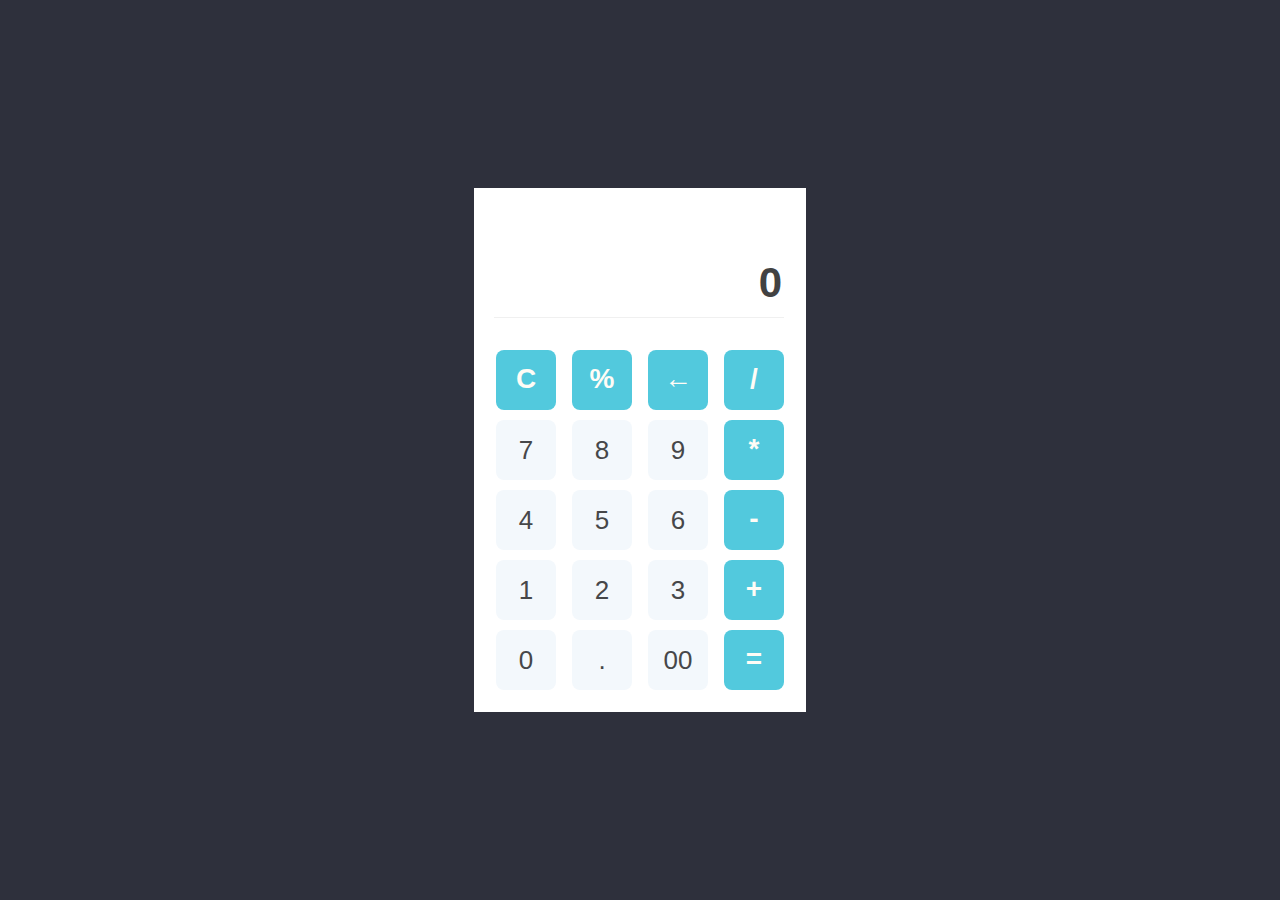
<file: index.html>
<!DOCTYPE html>
<html lang="en">
<head>
    <meta charset="UTF-8">
    <meta name="viewport" content="width=device-width, initial-scale=1.0">
    <title>My Calculator</title>
    <link rel="stylesheet" href="css/style.css">
</head>
<body>
    <div class="calc">
        <input type="text" class="screen" placeholder="0" readonly>
        <table>
            <tr>
                <td class="bg-green">C</td>
                <td class="bg-green">%</td>
                <td class="bg-green">←</td>
                <td class="bg-green">/</td>
            </tr>
            <tr>
                <td>7</td>
                <td>8</td>
                <td>9</td>
                <td class="bg-green">*</td>
            </tr>
            <tr>
                <td>4</td>
                <td>5</td>
                <td>6</td>
                <td class="bg-green">-</td>
            </tr>
            <tr>
                <td>1</td>
                <td>2</td>
                <td>3</td>
                <td class="bg-green">+</td>
            </tr>
            <tr>
                <td>0</td>
                <td>.</td>
                <td>00</td>
                <td class="bg-green">=</td>
            </tr>
        </table>
    </div>

    <script src="js/calculator.js"></script>

</body>
</html>
</file>
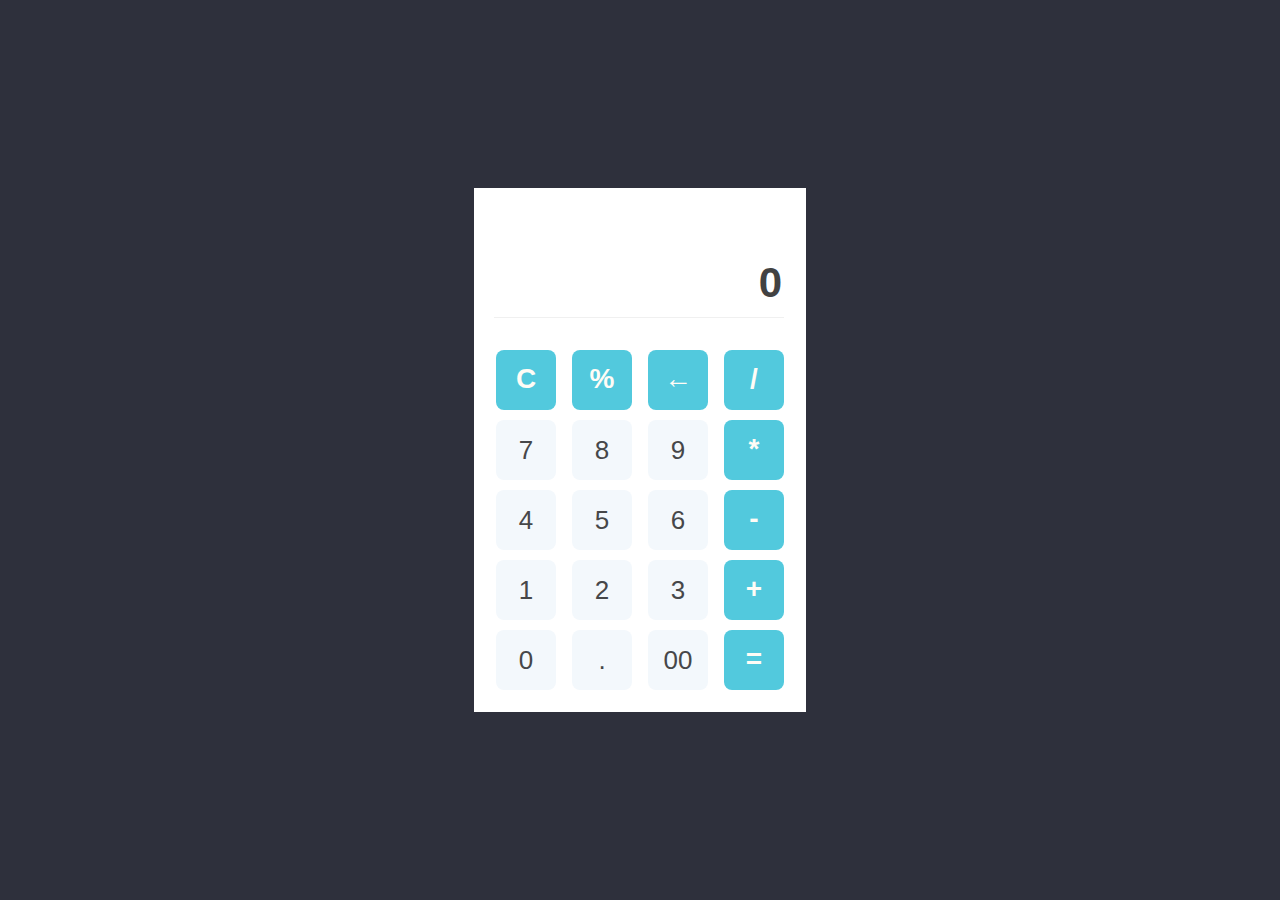
<file: calculator.html>
<!DOCTYPE html>
<html lang="en">
<head>
    <meta charset="UTF-8">
    <meta name="viewport" content="width=device-width, initial-scale=1.0">
    <title>My Calculator</title>
    <link rel="stylesheet" href="css/style.css">
</head>
<body>
    <div class="calc">
        <input type="text" class="screen" placeholder="0" readonly>
        <table>
            <tr>
                <td class="bg-green">C</td>
                <td class="bg-green">%</td>
                <td class="bg-green">←</td>
                <td class="bg-green">/</td>
            </tr>
            <tr>
                <td>7</td>
                <td>8</td>
                <td>9</td>
                <td class="bg-green">*</td>
            </tr>
            <tr>
                <td>4</td>
                <td>5</td>
                <td>6</td>
                <td class="bg-green">-</td>
            </tr>
            <tr>
                <td>1</td>
                <td>2</td>
                <td>3</td>
                <td class="bg-green">+</td>
            </tr>
            <tr>
                <td>0</td>
                <td>.</td>
                <td>00</td>
                <td class="bg-green">=</td>
            </tr>
        </table>
    </div>

    <script src="js/calculator.js"></script>

</body>
</html>
</file>
<file: css/style.css>
*,
*::before,
*::after {
    box-sizing: border-box;
}

body {
    display: flex;
    justify-content: center;
    align-items: center;
    height: 100vh;
    font-size: 16px;
    font-family: 'Trebuchet MS', 'Lucida Sans Unicode', sans-serif;
    background: #2e303c;
    padding: 0;
    margin: 0;
}

.calc {
    background: #fff;
    padding: 20px;
}

.screen {
    max-width: 290px;
    color: #424242;
    text-align: right;
    font-size: 42px;
    font-weight: bold;
    font-family: 'Trebuchet MS', 'Lucida Sans Unicode', sans-serif;
    line-height: 1.6;
    background: transparent;
    border: 0;
    border-bottom: 1px solid rgba(0, 0, 0, 0.06);
    outline: 0;
    cursor: auto;
    margin-top: 40px;
    margin-bottom: 30px;
}

.screen::placeholder {
    color: #424242;
}

table {
    width: 100%;
    background: #fff;
}

table tr td {
    display: inline-block;
    width: 60px;
    height: 60px;
    color: #464749;
    font-size: 26px;
    line-height: 2.3;
    text-align: center;
    border-radius: 8px;
    background: #f3f8fc;
    transition: all .2s ease;
    cursor: pointer;
    user-select: none;
    margin-right: 16px;
    margin-bottom: 8px;
}

table tr td:last-child {
    margin-right: 0;
}

table tr:last-child td {
    margin-bottom: 0;
}

table tr td:hover {
    background: #d8dde0;
}

.bg-green {
    color: #fffcf6;
    font-weight: 900;
    font-size: 28px;
    line-height: 2;
    background: #52c9dd;
}

.bg-green:hover {
    background: #44abbd;
}
</file>
